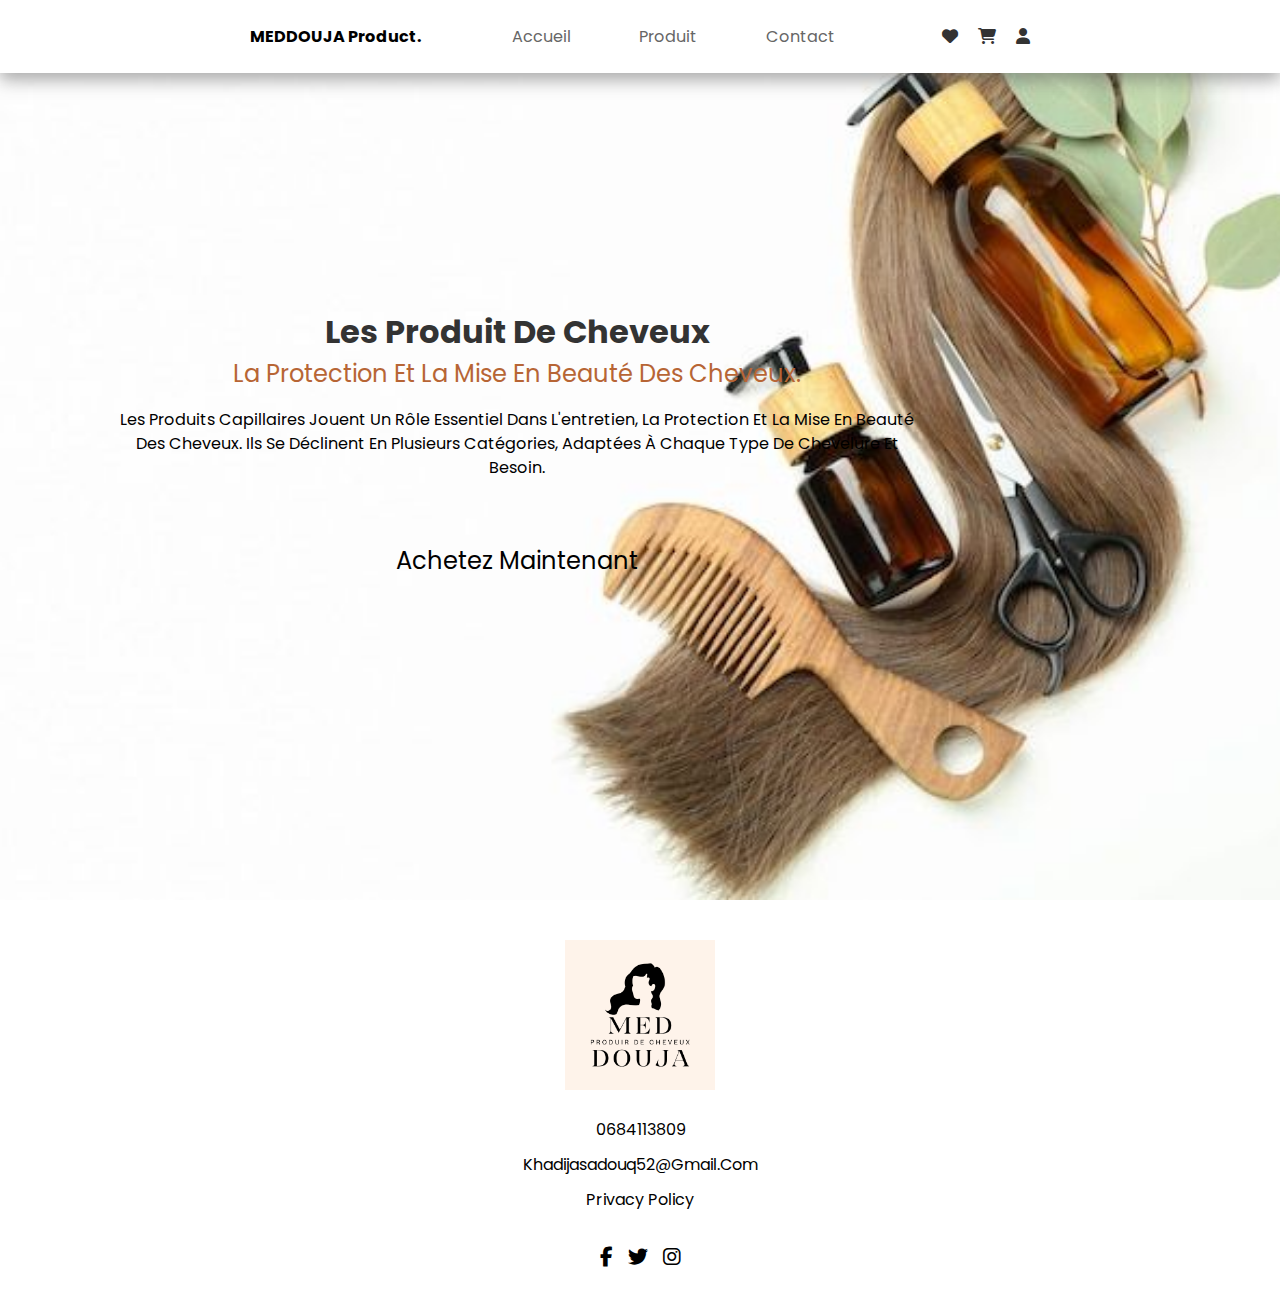
<file: index.html>
<!DOCTYPE html>
<html lang="en">

<head>
    <meta charset="UTF-8">
    <meta name="viewport" content="width=device-width, initial-scale=1.0">
    <title>Document</title>
    <link rel="stylesheet" href="P.css">
    <link rel="stylesheet" href="https://cdnjs.cloudflare.com/ajax/libs/font-awesome/6.6.0/css/all.min.css">
</head>

<body>
    <header>
        <a class="logo">MEDDOUJA Product<span>.</span></a>
        <nav class="navbar1">
            <a href="index.html">Accueil</a>
            <a href="produit.html">Produit</a>
            <a href="contact.html">Contact</a>
        </nav>
        <div class="icons">
            <a href="#" class="fas fa-heart"></a>
            <a href="#" class="fas fa-shopping-cart"></a>
            <a href="loginn.html" class="fas fa-user"></a>
        </div>
    </header>
    <section class="home" id="home ">
        <div class="content">
            <h3>les produit de cheveux </h3>
            <span>la protection et la mise en beauté des cheveux.</span>
            <p>Les produits capillaires jouent un rôle essentiel dans l'entretien, la protection et la mise en beauté
                des cheveux. Ils se déclinent en plusieurs catégories, adaptées à chaque type de chevelure et besoin.
            </p>
            <a href="produit.html" class="btn">Achetez maintenant</a>

        </div>
    </section>
    <footer class="footer">
        <div class="footer-container">
            <div class="footer-logo">
                <img src="Black And Cream Illustrative Hair Salon Logo.png" alt="Brand Logo">
            </div>
            <div class="footer-links">
                <ul>
                    <li><a href="#">0684113809</a></li>
                    <li><a href="#">khadijasadouq52@gmail.com</a></li>
                    <li><a href="#privacy-policy">Privacy Policy</a></li>
                </ul>
            </div>
            <div class="footer-social">
                <a href="https://facebook.com" target="_blank" class="social-icon"><i class="fab fa-facebook-f"></i></a>
                <a href="https://twitter.com" target="_blank" class="social-icon"><i class="fab fa-twitter"></i></a>
                <a href="https://instagram.com" target="_blank" class="social-icon"><i class="fab fa-instagram"></i></a>
            </div>
        </div> 
    </footer>

</body>

</html>
</file>
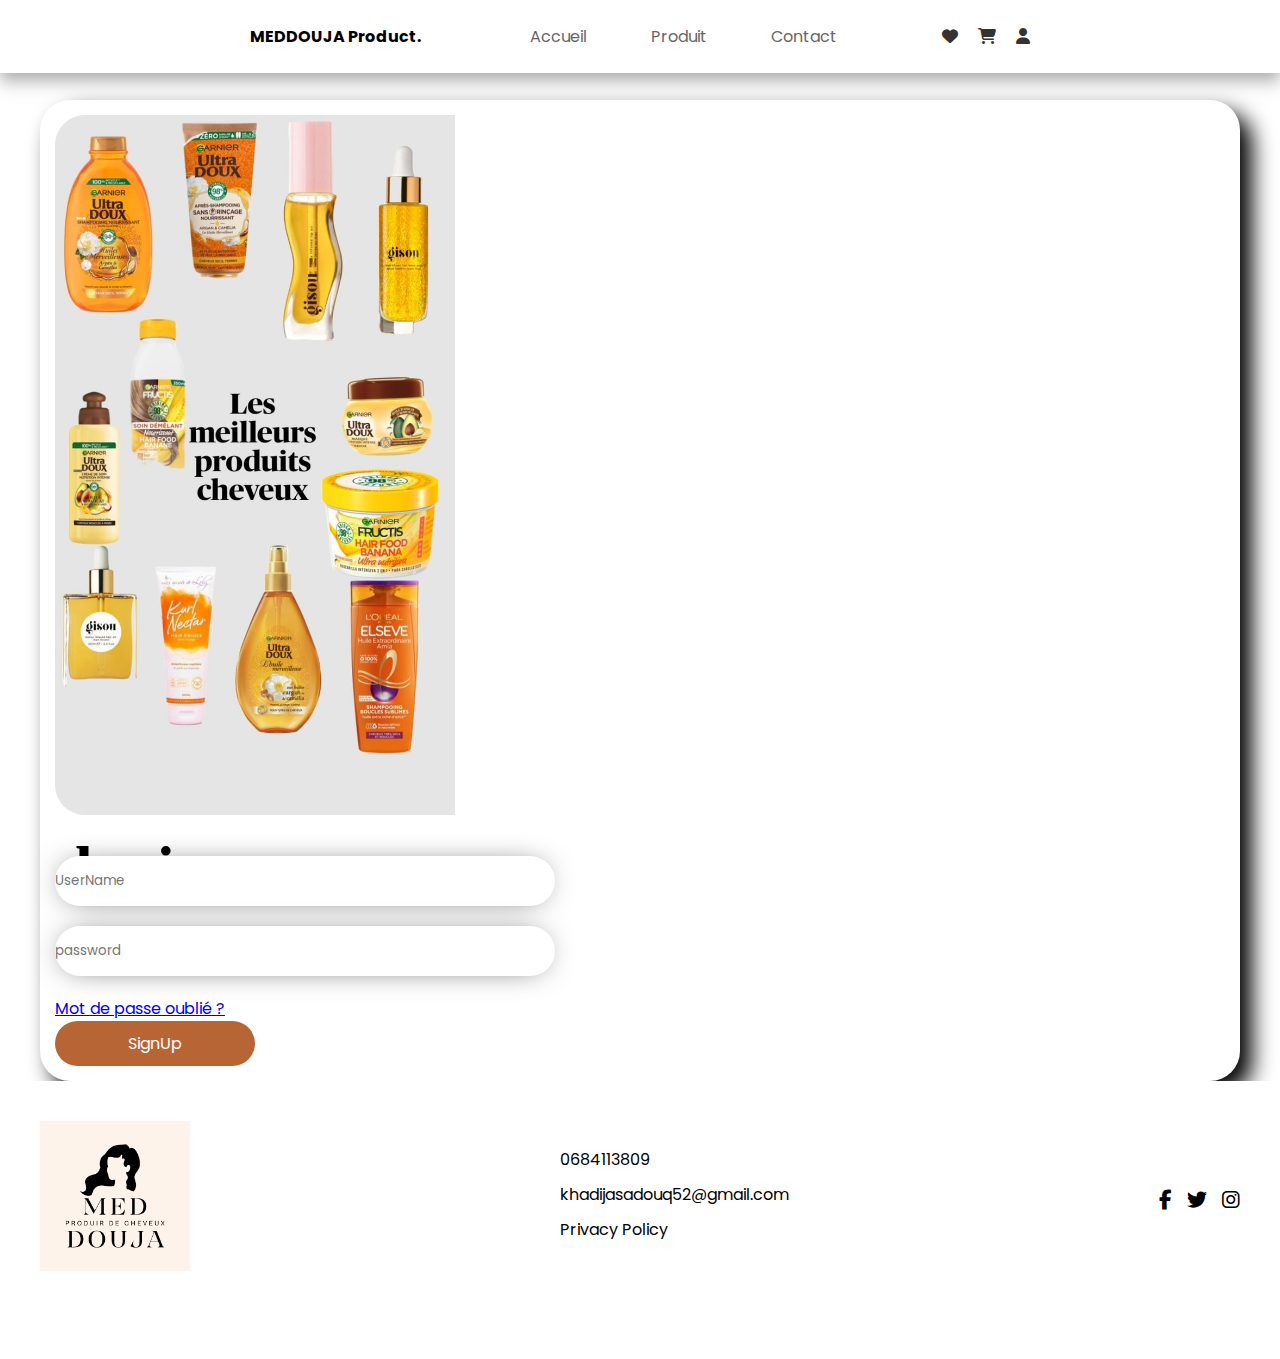
<file: connexionn.html>
<!doctype html>
<html lang="en">
  <head>
    <!-- Required meta tags -->
    <meta charset="utf-8">
    <meta name="viewport" content="width=device-width, initial-scale=1">
    <link href="https://cdn.jsdelivr.net/npm/bootstrap@5.0.2/dist/css/bootstrap.min.css" rel="stylesheet" integrity="sha384-EVSTQN3/azprG1Anm3QDgpJLIm9Nao0Yz1ztcQTwFspd3yD65VohhpuuCOmLASjC" crossorigin="anonymous">
    <link rel="stylesheet" href="https://cdnjs.cloudflare.com/ajax/libs/font-awesome/6.6.0/css/all.min.css">
    <link href="login.css" rel="stylesheet" >
    <link rel="preconnect" href="https://fonts.googleapis.com">
    <link rel="stylesheet" href="https://cdnjs.cloudflare.com/ajax/libs/animate.css/4.1.1/animate.min.css"/>
    <title>Login Form</title>
  </head>
  <body>
    <header>
        <a class="logo">MEDDOUJA Product<span>.</span></a>
        <nav class="navbar1">
            <a href="index.html">Accueil</a>
            <a href="produit.html">Produit</a>
            <a href="contact.html">Contact</a>
        </nav>
        <div class="icons">
            <a href="#" class="fas fa-heart"></a>
            <a href="#" class="fas fa-shopping-cart"></a>
            <a href="loginn.html" class="fas fa-user"></a>
        </div>
    </header>
       <section class="login py-5 bg-light">
        <div class="container">
            <div class="row g-0">
                <div class="col-lg-5">
                    <img src="meilleur produit cheveux (1).jpg" alt="" class="img-fluid">
                </div>
                <div class="col-lg-7 text-center by-5 login-center">
                    <h1 class="animate__animated animate__bounce">login</h1>

                    <form>
                        <div class="form.row py-3">
                            <div class="offset-1 col-lg-10">
                                <input type="text" class="inp px-3" placeholder="UserName">
                            </div>
                        </div>
                        <div class="form.row  py-3">
                            <div class="offset-1 col-lg-10">
                                <input type="password" class="inp px-3" placeholder="password">
                            </div>
                        </div>
                        <a href="loginn.html" class="forgot-password">Mot de passe oublié ?</a>
                        <div class="form.row  py-3">
                            <div class="offset-1 col-lg-10">
                                <a href="index.html" class="btn1">SignUp</a>

                            </div>
                        </div>
                    </form>
                </div>
            </div>
        </div>
    </section>
    <footer class="footer">
        <div class="footer-container">
            <div class="footer-logo">
                <img src="Black And Cream Illustrative Hair Salon Logo.png" alt="Brand Logo">
            </div>
            <div class="footer-links">
                <ul>
                    <li><a href="#">0684113809</a></li>
                    <li><a href="#">khadijasadouq52@gmail.com</a></li>
                    <li><a href="#privacy-policy">Privacy Policy</a></li>
                </ul>
            </div>
            <div class="footer-social">
                <a href="https://facebook.com" target="_blank" class="social-icon"><i class="fab fa-facebook-f"></i></a>
                <a href="https://twitter.com" target="_blank" class="social-icon"><i class="fab fa-twitter"></i></a>
                <a href="https://instagram.com" target="_blank" class="social-icon"><i class="fab fa-instagram"></i></a>
            </div>
        </div>
        <div class="footer-bottom">
            <p>&copy; 2024 Brand Name. All rights reserved.</p>
        </div>
    </footer>
  </body>
</html>
</file>
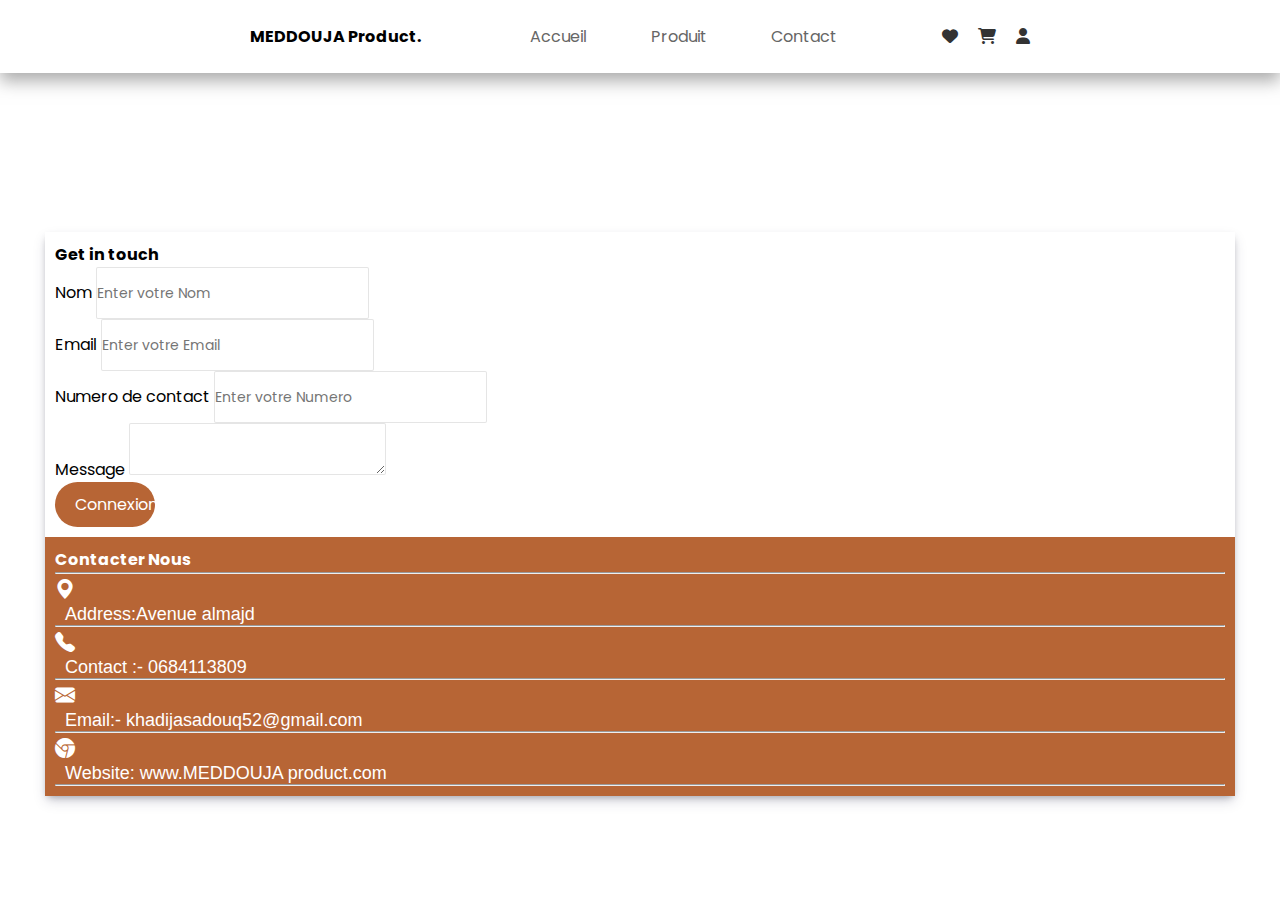
<file: contact copy 2.html>
<!doctype html>
<html lang="en">
  <head>
    <!-- Required meta tags -->
    <meta charset="utf-8">
    <meta name="viewport" content="width=device-width, initial-scale=1">

    <!-- Bootstrap CSS -->
    <link href="https://cdn.jsdelivr.net/npm/bootstrap@5.0.2/dist/css/bootstrap.min.css" rel="stylesheet" integrity="sha384-EVSTQN3/azprG1Anm3QDgpJLIm9Nao0Yz1ztcQTwFspd3yD65VohhpuuCOmLASjC" crossorigin="anonymous">
    <link href="contact.css" rel="stylesheet">
    <link rel="stylesheet" href="https://cdnjs.cloudflare.com/ajax/libs/font-awesome/6.6.0/css/all.min.css">
    <link rel="stylesheet" href="https://cdn.jsdelivr.net/npm/bootstrap-icons@1.9.1/font/bootstrap-icons.css">
    <title>Contact Form</title>
  </head>
  <body>
    <header>
        <a class="logo">MEDDOUJA Product<span>.</span></a>
        <nav class="navbar1">
            <a href="index.html">Accueil</a>
            <a href="produit.html">Produit</a>
            <a href="contact.html">Contact</a>
        </nav>
        <div class="icons">
            <a href="#" class="fas fa-heart"></a>
            <a href="#" class="fas fa-shopping-cart"></a>
            <a href="loginn.html" class="fas fa-user"></a>
        </div>
    </header>
    <div class="container">
        <div class="row">
            <div class="col-md-7">
              <h4>Get in touch</h4>
                <div class="mb-3">
                    <label for="formGroupExampleInput" class="form-label">Nom</label>
                    <input type="text" class="form-control" id="formGroupExampleInput" placeholder="Enter votre Nom">
                  </div>
                  <div class="mb-3">
                    <label for="formGroupExampleInput2" class="form-label">Email</label>
                    <input type="text" class="form-control" id="formGroupExampleInput2" placeholder="Enter votre Email">
                  </div>
                  <div class="mb-3">
                    <label for="formGroupExampleInput2" class="form-label">Numero de contact</label>
                    <input type="text" class="form-control" id="formGroupExampleInput2" placeholder="Enter votre Numero">
                  </div>
                  <div class="mb-3">
                    <label for="exampleFormControlTextarea1" class="form-label">Message</label>
                    <textarea class="form-control" id="exampleFormControlTextarea1" rows="3"></textarea>
                  </div>
                  <a href="index.html" class="btn1">Connexion</a>
            </div>
            <div class="col-md-5 ">
              <h4>Contacter Nous</h4><hr>
              <div class="mt-4">
                  <div class="d-flex">
                    <i class="bi bi-geo-alt-fill"></i>
                    <p >Address:Avenue almajd</p>
                  </div><hr>
                  <div class="d-flex">
                    <i class="bi bi-telephone-fill"></i>
                    <p>Contact :- 0684113809</p>
                  </div><hr>
                  <div class="d-flex">
                    <i class="bi bi-envelope-fill"></i>
                    <p>Email:- khadijasadouq52@gmail.com</p>
                  </div><hr>
                  <div class="d-flex">
                    <i class="bi bi-browser-chrome"></i>
                    <p>Website: www.MEDDOUJA product.com</p>
                  </div><hr>
              </div>
            </div>
        </div>
    </div>
  </body>
</html>
</file>
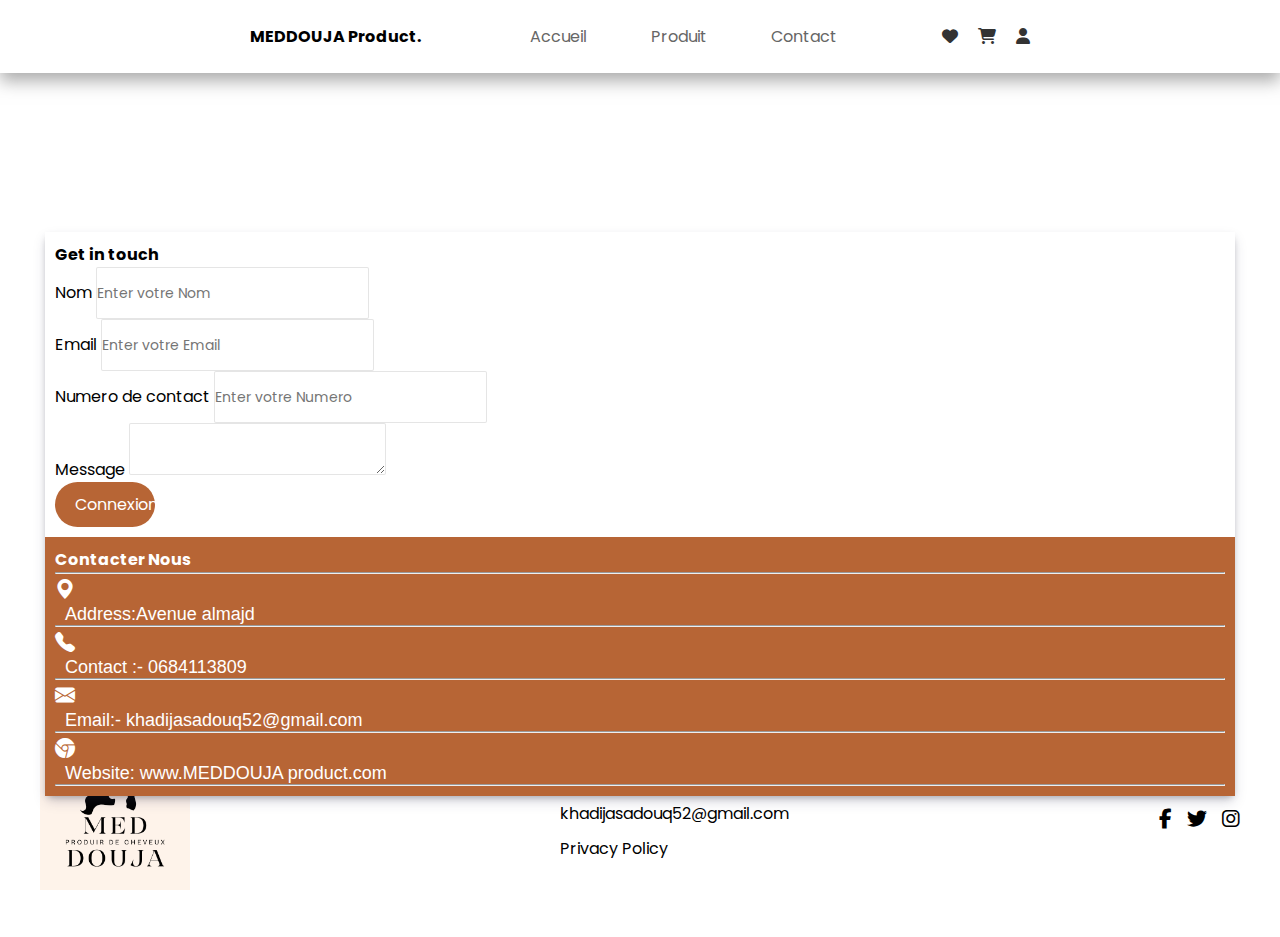
<file: contact.html>
<!doctype html>
<html lang="en">
  <head>
    <!-- Required meta tags -->
    <meta charset="utf-8">
    <meta name="viewport" content="width=device-width, initial-scale=1">

    <!-- Bootstrap CSS -->
    <link href="https://cdn.jsdelivr.net/npm/bootstrap@5.0.2/dist/css/bootstrap.min.css" rel="stylesheet" integrity="sha384-EVSTQN3/azprG1Anm3QDgpJLIm9Nao0Yz1ztcQTwFspd3yD65VohhpuuCOmLASjC" crossorigin="anonymous">
    <link href="contact.css" rel="stylesheet">
    <link rel="stylesheet" href="https://cdnjs.cloudflare.com/ajax/libs/font-awesome/6.6.0/css/all.min.css">
    <link rel="stylesheet" href="https://cdn.jsdelivr.net/npm/bootstrap-icons@1.9.1/font/bootstrap-icons.css">
    <title>Contact Form</title>
  </head>
  <body>
    <header>
        <a class="logo">MEDDOUJA Product<span>.</span></a>
        <nav class="navbar1">
            <a href="index.html">Accueil</a>
            <a href="produit.html">Produit</a>
            <a href="contact.html">Contact</a>
        </nav>
        <div class="icons">
            <a href="#" class="fas fa-heart"></a>
            <a href="#" class="fas fa-shopping-cart"></a>
            <a href="loginn.html" class="fas fa-user"></a>
        </div>
    </header>
    <div class="container">
        <div class="row">
            <div class="col-md-7">
              <h4>Get in touch</h4>
                <div class="mb-3">
                    <label for="formGroupExampleInput" class="form-label">Nom</label>
                    <input type="text" class="form-control" id="formGroupExampleInput" placeholder="Enter votre Nom">
                  </div>
                  <div class="mb-3">
                    <label for="formGroupExampleInput2" class="form-label">Email</label>
                    <input type="text" class="form-control" id="formGroupExampleInput2" placeholder="Enter votre Email">
                  </div>
                  <div class="mb-3">
                    <label for="formGroupExampleInput2" class="form-label">Numero de contact</label>
                    <input type="text" class="form-control" id="formGroupExampleInput2" placeholder="Enter votre Numero">
                  </div>
                  <div class="mb-3">
                    <label for="exampleFormControlTextarea1" class="form-label">Message</label>
                    <textarea class="form-control" id="exampleFormControlTextarea1" rows="3"></textarea>
                  </div>
                  <a href="index.html" class="btn1">Connexion</a>
            </div>
            <div class="col-md-5 ">
              <h4>Contacter Nous</h4><hr>
              <div class="mt-4">
                  <div class="d-flex">
                    <i class="bi bi-geo-alt-fill"></i>
                    <p >Address:Avenue almajd</p>
                  </div><hr>
                  <div class="d-flex">
                    <i class="bi bi-telephone-fill"></i>
                    <p>Contact :- 0684113809</p>
                  </div><hr>
                  <div class="d-flex">
                    <i class="bi bi-envelope-fill"></i>
                    <p>Email:- khadijasadouq52@gmail.com</p>
                  </div><hr>
                  <div class="d-flex">
                    <i class="bi bi-browser-chrome"></i>
                    <p>Website: www.MEDDOUJA product.com</p>
                  </div><hr>
              </div>
            </div>
        </div>
    </div>
    <footer class="footer">
      <div class="footer-container">
          <div class="footer-logo">
              <img src="Black And Cream Illustrative Hair Salon Logo.png" alt="Brand Logo">
          </div>
          <div class="footer-links">
              <ul>
                  <li><a href="#">0684113809</a></li>
                  <li><a href="#">khadijasadouq52@gmail.com</a></li>
                  <li><a href="#privacy-policy">Privacy Policy</a></li>
              </ul>
          </div>
          <div class="footer-social">
              <a href="https://facebook.com" target="_blank" class="social-icon"><i class="fab fa-facebook-f"></i></a>
              <a href="https://twitter.com" target="_blank" class="social-icon"><i class="fab fa-twitter"></i></a>
              <a href="https://instagram.com" target="_blank" class="social-icon"><i class="fab fa-instagram"></i></a>
          </div>
      </div> 
  </footer>

  </body>
</html>
</file>
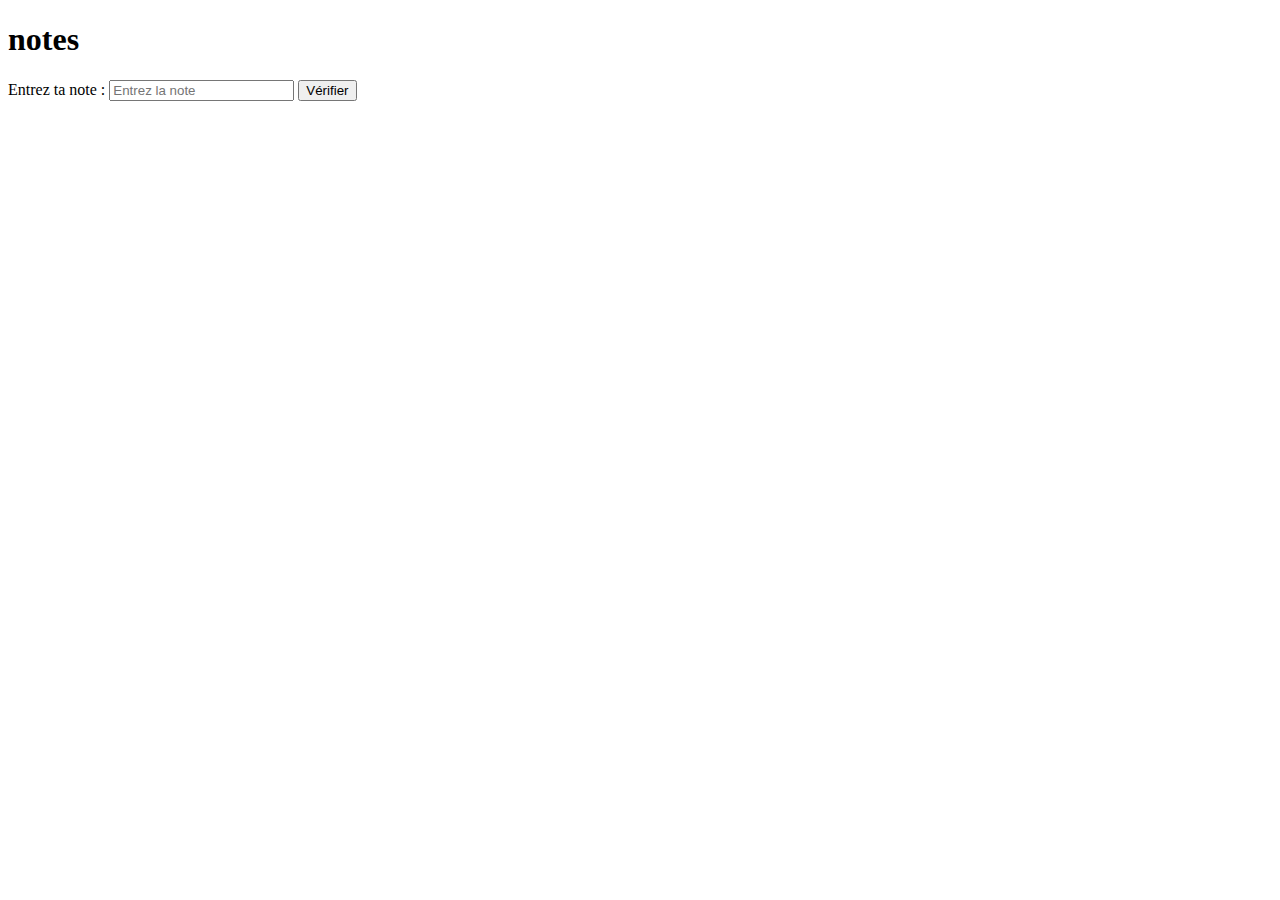
<file: exemple.html>
<!DOCTYPE html>
<html lang="en">
<head>
    <meta charset="UTF-8">
    <meta name="viewport" content="width=device-width, initial-scale=1.0">
    <title>Document</title>
</head>
<body>
    <h1>notes</h1>
    <label for="inputValue">Entrez ta note :</label>
  <input type="number" id="inputValue" placeholder="Entrez la note">
  <button onclick="checkValue()">Vérifier</button>

  <p id="result"></p>
<script> 
    
        function checkValue() {
          const input = document.getElementById("inputValue").value;
          const result = document.getElementById("result");
    
    
         const note = parseFloat(input);
    
          if ( 16<= note && note<=20) {
            result.textContent = " tres bien.";
          } else if( 14<= note && note<=16) {
            result.textContent = "bien.";
          } else if ( 12<= note && note<=14){
          result.textContent = "assez bien.";
          } else if ( 10<= note && note<=12){
         result.textContent = "passable.";
          }
        }
</script>
</body>
</html>
</file>
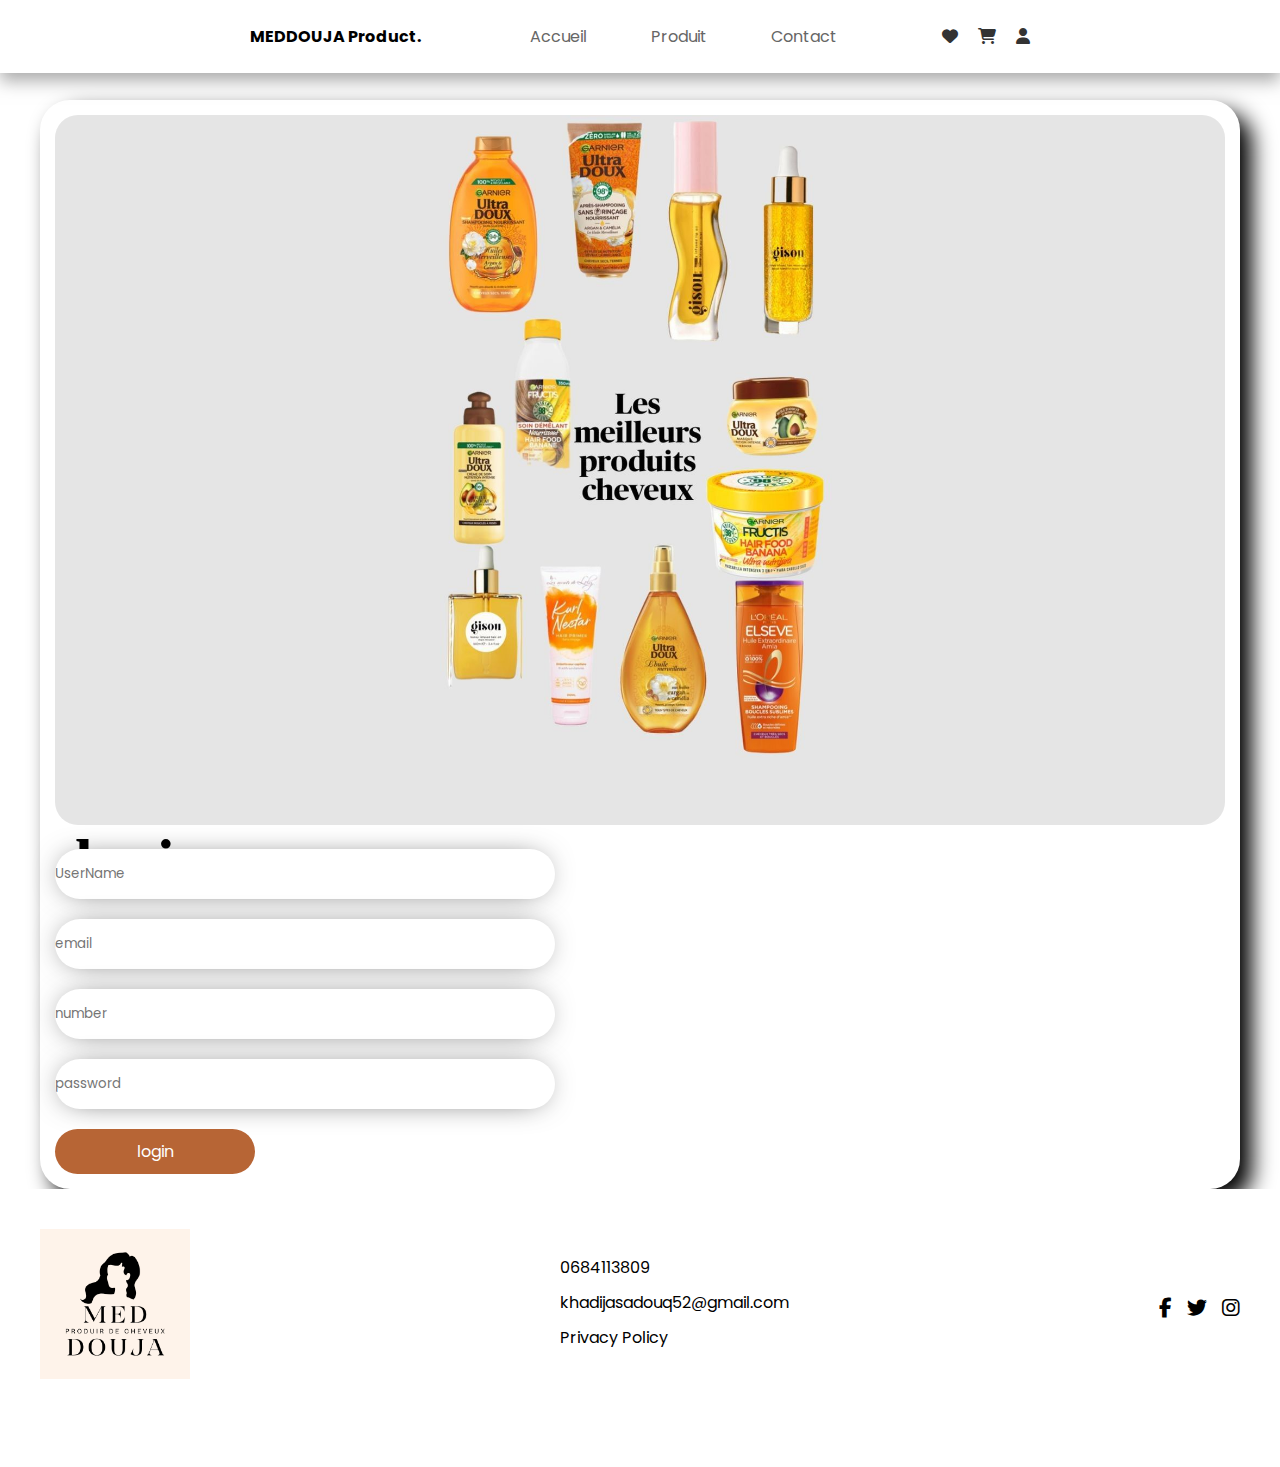
<file: loginn.html>
<!doctype html>
<html lang="en">
  <head>
    <!-- Required meta tags -->
    <meta charset="utf-8">
    <meta name="viewport" content="width=device-width, initial-scale=1">
    <link href="https://cdn.jsdelivr.net/npm/bootstrap@5.0.2/dist/css/bootstrap.min.css" rel="stylesheet" integrity="sha384-EVSTQN3/azprG1Anm3QDgpJLIm9Nao0Yz1ztcQTwFspd3yD65VohhpuuCOmLASjC" crossorigin="anonymous">
    <link rel="stylesheet" href="https://cdnjs.cloudflare.com/ajax/libs/font-awesome/6.6.0/css/all.min.css">
    <link href="login.css" rel="stylesheet" >
    <link rel="preconnect" href="https://fonts.googleapis.com">
    <link rel="stylesheet" href="https://cdnjs.cloudflare.com/ajax/libs/animate.css/4.1.1/animate.min.css"/>
    <title>Login Form</title>
  </head>
  <body>
    <header>
        <a class="logo">MEDDOUJA Product<span>.</span></a>
        <nav class="navbar1">
            <a href="index.html">Accueil</a>
            <a href="produit.html">Produit</a>
            <a href="contact.html">Contact</a>
        </nav>
        <div class="icons">
            <a href="#" class="fas fa-heart"></a>
            <a href="#" class="fas fa-shopping-cart"></a>
            <a href="loginn.html" class="fas fa-user"></a>
        </div>
    </header>
       <section class="login py-5 bg-light">
        <div class="container">
            <div class="row g-0">
                <div class="col-lg-5 picture">
                    <img src="meilleur produit cheveux (1).jpg" alt="" class="img-fluid">
                </div>
                <div class="col-lg-7 text-center by-5 login-center">
                    <h1 class="animate__animated animate__bounce">login</h1>

                    <form>
                        <div class="form.row py-3 pt-5">
                            <div class="offset-1 col-lg-10">
                                <input type="text" class="inp px-3" placeholder="UserName">
                            </div>
                        </div>
                        <div class="form.row  py-1">
                            <div class="offset-1 col-lg-10">
                                <input type="email" class="inp px-3" placeholder="email">
                            </div>
                        </div>
                        
                        <div class="form.row py-3 pt-2">
                            <div class="offset-1 col-lg-10">
                                <input type="number" class="inp px-3" placeholder="number">
                            </div>
                        </div>
                        <div class="form.row  py-2">
                            <div class="offset-1 col-lg-10">
                                <input type="password" class="inp px-3" placeholder="password">
                            </div>
                        </div>
                        <div class="form.row  py-2">
                            <div class="offset-1 col-lg-10">
                                <a href="connexionn.html" class="btn1">login</a>

                            </div>
                        </div>
                    </form> 
                   
                </div>
            </div>
        </div>
       </section>
       <footer class="footer">
        <div class="footer-container">
            <div class="footer-logo">
                <img src="Black And Cream Illustrative Hair Salon Logo.png" alt="Brand Logo">
            </div>
            <div class="footer-links">
                <ul>
                    <li><a href="#">0684113809</a></li>
                    <li><a href="#">khadijasadouq52@gmail.com</a></li>
                    <li><a href="#privacy-policy">Privacy Policy</a></li>
                </ul>
            </div>
            <div class="footer-social">
                <a href="https://facebook.com" target="_blank" class="social-icon"><i class="fab fa-facebook-f"></i></a>
                <a href="https://twitter.com" target="_blank" class="social-icon"><i class="fab fa-twitter"></i></a>
                <a href="https://instagram.com" target="_blank" class="social-icon"><i class="fab fa-instagram"></i></a>
            </div>
        </div>
        <div class="footer-bottom">
            <p>&copy; 2024 Brand Name. All rights reserved.</p>
        </div>
    </footer>
  </body>
</html>
</file>
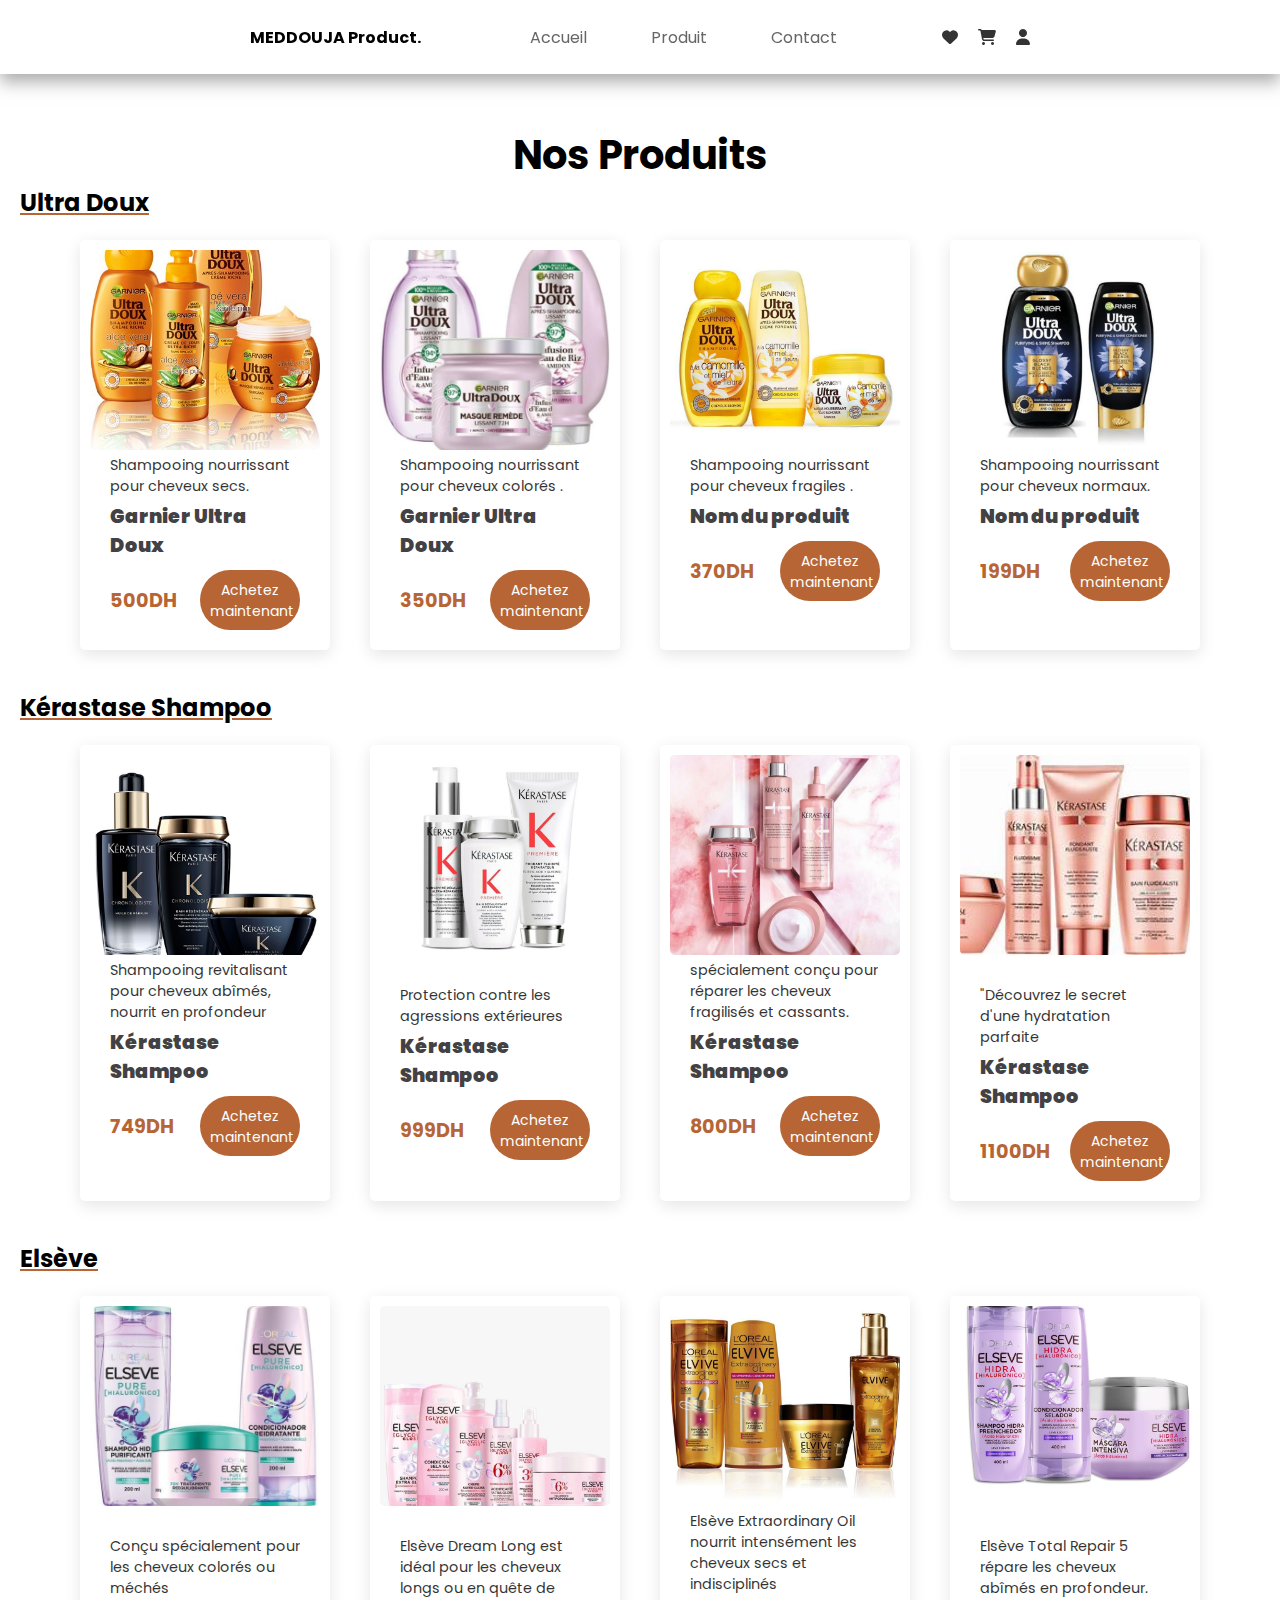
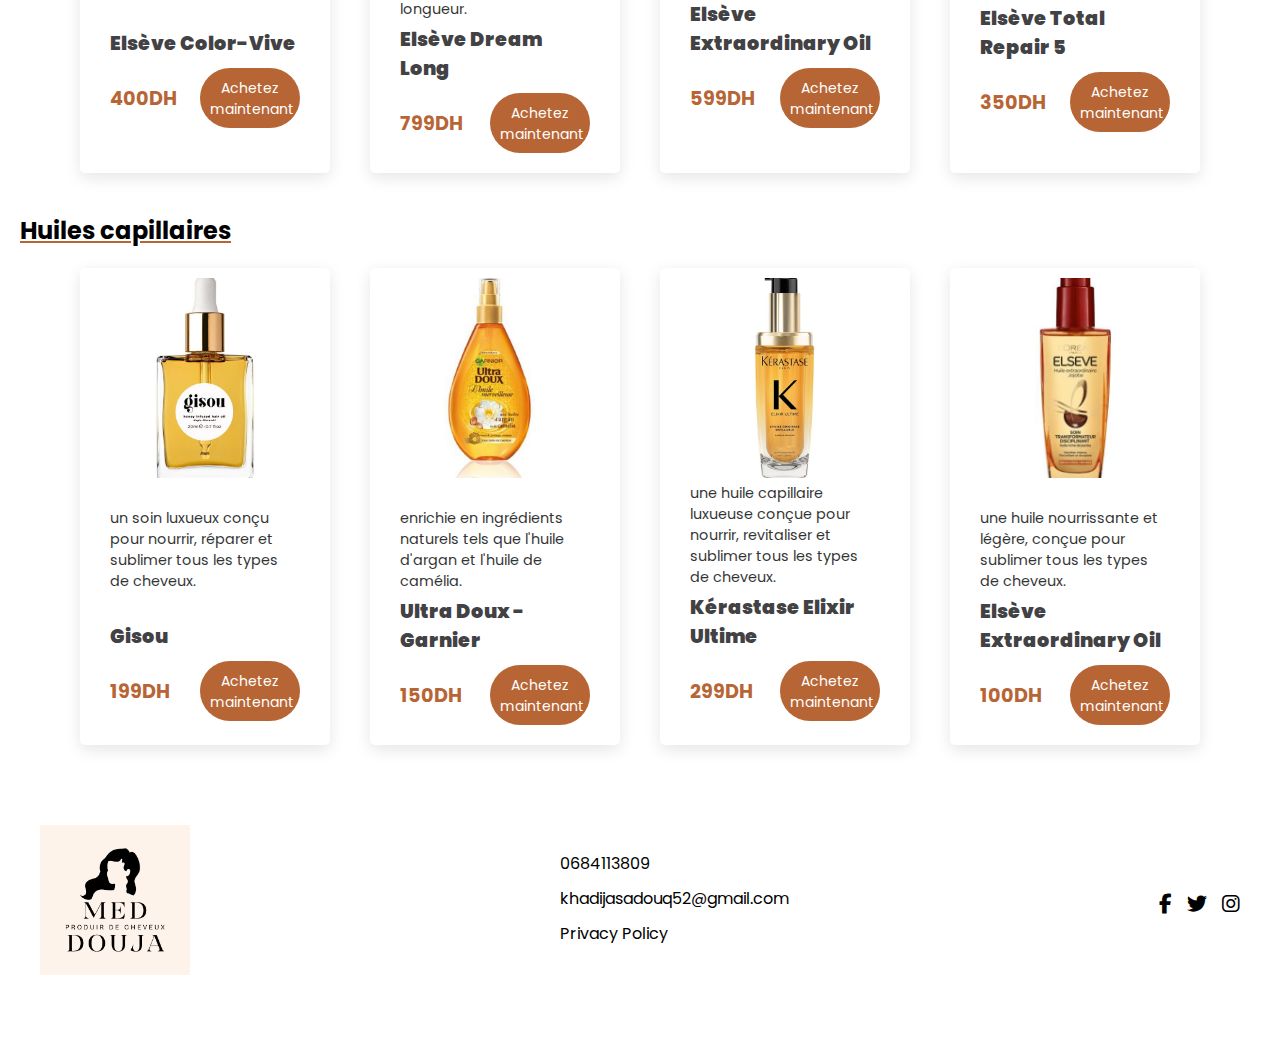
<file: produit.html>
<!DOCTYPE html>
<html lang="en">

<head>
    <meta charset="UTF-8">
    <meta name="viewport" content="width=device-width, initial-scale=1.0">
    <link rel="stylesheet" href="produit.css">
    <link rel="stylesheet" href="https://cdnjs.cloudflare.com/ajax/libs/font-awesome/6.6.0/css/all.min.css">
    <title>Document</title>
</head>

<body>
    <header>
        <a class="logo">MEDDOUJA Product<span>.</span></a>
        <nav class="navbar1">
            <a href="index.html">Accueil</a>
            <a href="produit.html">Produit</a>
            <a href="contact.html">Contact</a>
        </nav>
        <div class="icons">
            <a href="#" class="fas fa-heart"></a>
            <a href="#" class="fas fa-shopping-cart"></a>
            <a href="loginn.html" class="fas fa-user"></a>
        </div>
    </header>
    <br>
    <h1 class="pheading">Nos Produits</h1>
    <h2 class="soulignement">Ultra Doux</h2>

    <section class="products">
        <!-- 1er produit -->
        <div class="card">
            <div class="img"><img src="Echantillons gratuit de Garnier Ultra Doux.jfif" alt=""></div>
            <div class="desc">Shampooing nourrissant pour cheveux secs.</div>
            <div class="title">Garnier Ultra Doux</div>
            <div class="box">
                <div class="prix">500DH</div>
                <a href="contact.html" class="btn1">Achetez maintenant</a>

            </div>
        </div>

        <!-- 2ème produit -->
        <div class="card">
            <div class="img"><img
                    src="Garnier Ultra Doux - Coffret Routine Lissante Douceur & Brillance - À l’Infusion d’Eau de Riz - Pour les Cheveux Rebelles et Indisciplinés - Shampooing, Après-Shampooing & Masque (3).jfif"
                    alt=""></div>
            <div class="desc">Shampooing nourrissant pour cheveux colorés .</div>
            <div class="title">Garnier Ultra Doux</div>
            <div class="box">
                <div class="prix">350DH</div>
                <a href="contact.html" class="btn1">Achetez maintenant</a>
            </div>
        </div>

        <!-- 3ème produit -->
        <div class="card">
            <div class="img"><img src="Entretenir-ses-cheveux-blonds-_-quel-soin-choisir-_.jfif" alt=""></div>
            <div class="desc">Shampooing nourrissant pour cheveux fragiles .</div>
            <div class="title">Nom du produit</div>
            <div class="box">
                <div class="prix">370DH</div>
                <a href="contact.html" class="btn1">Achetez maintenant</a>
            </div>
        </div>
        <!-- 4ème produit -->
        <div class="card">
            <div class="img"><img src="Shampoings Tunisie _ Achat _ Vente Shampoings à prix pas cher _ Jumia TN.jfif"
                    alt=""></div>
            <div class="desc">Shampooing nourrissant pour cheveux normaux.</div>
            <div class="title">Nom du produit</div>
            <div class="box">
                <div class="prix">199DH</div>
                <a href="contact.html" class="btn1">Achetez maintenant</a>
            </div>
        </div>
    </section>

    <!-- ligne 2 -->
    <h2 class="soulignement">Kérastase Shampoo</h2>
    <section class="products">
        <!-- 5ème produit -->
        <div class="card">
            <div class="img"><img src="Kit Kérastase Chronologiste 3 Passos (3 Produtos).jfif" alt=""></div>
            <div class="desc">Shampooing revitalisant pour cheveux abîmés, nourrit en profondeur</div>
            <div class="title">Kérastase Shampoo</div>
            <div class="box">
                <div class="prix">749DH</div>
                <a href="contact.html" class="btn1">Achetez maintenant</a>
            </div>
        </div>

        <!-- 6ème produit -->
        <div class="card">
            <div class="img"><img src="Kérastase Première Fine to Medium Repairing Hair Care Set.jfif" alt=""></div><br>
            <div class="desc">Protection contre les agressions extérieures</div>
            <div class="title">Kérastase Shampoo</div>
            <div class="box">
                <div class="prix">999DH</div>
                <a href="contact.html" class="btn1">Achetez maintenant</a>
            </div>
        </div>

        <!-- 7ème produit -->
        <div class="card">
            <div class="img"><img src="29495668-af6a-4949-a369-25093a06a358.jfif" alt=""></div>
            <div class="desc">spécialement conçu pour réparer les cheveux fragilisés et cassants. </div>
            <div class="title">Kérastase Shampoo</div>
            <div class="box">
                <div class="prix">800DH</div>
                <a href="contact.html" class="btn1">Achetez maintenant</a>
            </div>
        </div>
        <!-- 8ème produit -->
        <div class="card">
            <div class="img"><img src="kerastasee.jfif" alt=""></div><br>
            <div class="desc">"Découvrez le secret d'une hydratation parfaite </div>
            <div class="title">Kérastase Shampoo</div>
            <div class="box">
                <div class="prix">1100DH</div>
                <a href="contact.html" class="btn1">Achetez maintenant</a>
            </div>
        </div>
    </section>

    </section>
    <!-- ligne 3 -->
    <h2 class="soulignement">Elsève </h2>

    <section class="products">
        <!-- 9ème produit -->
        <div class="card">
            <div class="img"><img src="Kit Elseve Loreal Purificante Hialurônico Shampoo.jfif" alt=""></div><br>
            <div class="desc">Conçu spécialement pour les cheveux colorés ou méchés</div><br>
            <div class="title"> Elsève Color-Vive</div>
            <div class="box">
                <div class="prix">400DH</div>
                <a href="contact.html" class="btn1">Achetez maintenant</a>
            </div>
        </div>

        <!-- 10ème produit -->
        <div class="card">
            <div class="img"><img src="Elseve L’Oréal Paris Glycolic Gloss por R$19,99….jfif" alt=""></div><br>
            <div class="desc">Elsève Dream Long est idéal pour les cheveux longs ou en quête de longueur.</div>
            <div class="title">Elsève Dream Long</div>
            <div class="box">
                <div class="prix">799DH</div>
                <a href="contact.html" class="btn1">Achetez maintenant</a>
            </div>
        </div>

        <!--11 ème produit -->
        <div class="card">
            <div class="img"><img src="83d9eb05-9c9b-4911-9592-69beb97df0b8.jfif" alt=""></div>
            <div class="desc">Elsève Extraordinary Oil nourrit intensément les cheveux secs et indisciplinés</div>
            <div class="title">Elsève Extraordinary Oil</div>
            <div class="box">
                <div class="prix">599DH</div>
                <a href="contact.html" class="btn1">Achetez maintenant</a>
            </div>
        </div>
        <!-- 12ème produit -->
        <div class="card">
            <div class="img"><img
                    src="L'Oréal Paris Elseve Hidra Hialurônico Kit - Shampoo 400ml + Condicionador 400ml + Creme de Tratamento 300G.jfif"
                    alt=""></div><br>
            <div class="desc"> Elsève Total Repair 5 répare les cheveux abîmés en profondeur.</div>
            <div class="title">Elsève Total Repair 5</div>
            <div class="box">
                <div class="prix">350DH</div>
                <a href="contact.html" class="btn1">Achetez maintenant</a>
            </div>
        </div>
    </section>
    <!-- ligne 4 -->

    <h2 class="soulignement">Huiles capillaires</h2>

    <section class="products">
        <!-- 13ème produit -->
        <div class="card">
            <div class="img"><img
                    src="GISOU _ Honey Infused Hair Oil - Huile capillaire Hydratation et Brillance (1).jfif" alt="">
            </div><br>
            <div class="desc">un soin luxueux conçu pour nourrir, réparer et sublimer tous les types de cheveux.</div>
            <br>
            <div class="title">Gisou</div>
            <div class="box">
                <div class="prix">199DH</div>
                <a href="contact.html" class="btn1">Achetez maintenant</a>
            </div>
        </div>

        <!-- 14ème produit -->
        <div class="card">
            <div class="img"><img src="Les meilleures huiles pour nourrir nos cheveux - Elle.jfif" alt=""></div><br>
            <div class="desc"> enrichie en ingrédients naturels tels que l'huile d'argan et l'huile de camélia.</div>
            <div class="title">Ultra Doux - Garnier</div>
            <div class="box">
                <div class="prix">150DH</div>
                <a href="contact.html" class="btn1">Achetez maintenant</a>
            </div>
        </div>

        <!--15 ème produit -->
        <div class="card">
            <div class="img"><img
                    src="KÉRASTASE Elixir Ultime - L'Huile Originale Rechargeable - Huile Capillaire Nourrissante Multi-Usage - Soin Thermo-Protecteur Sans Rinçage - Huiles de Camélia et Argan, Tous Types de Cheveux.jfif"
                    alt=""></div>
            <div class="desc">une huile capillaire luxueuse conçue pour nourrir, revitaliser et sublimer tous les types
                de cheveux.</div>
            <div class="title">Kérastase Elixir Ultime </div>
            <div class="box">
                <div class="prix">299DH</div>
                <a href="contact.html" class="btn1">Achetez maintenant</a>
            </div>
        </div>
        <!-- 16ème produit -->
        <div class="card">
            <div class="img"><img
                    src="L'Oréal Paris - Routine Capillaire pour Cheveux Secs - Cheveux Nourris - Huiles Rares de Marula & Camélia - 3 Produits - Shampooing, Démêlant, Huile - Elseve Huile Extraordinaire.jfif"
                    alt=""></div><br>
            <div class="desc">une huile nourrissante et légère, conçue pour sublimer tous les types de cheveux.</div>
            <div class="title">Elsève Extraordinary Oil</div>
            <div class="box">
                <div class="prix">100DH</div>
                <a href="contact.html" class="btn1">Achetez maintenant</a>
            </div>
        </div>
    </section>
    <footer class="footer">
        <div class="footer-container">
            <div class="footer-logo">
                <img src="Black And Cream Illustrative Hair Salon Logo.png" alt="Brand Logo">
            </div>
            <div class="footer-links">
                <ul>
                    <li><a href="#">0684113809</a></li>
                    <li><a href="#">khadijasadouq52@gmail.com</a></li>
                    <li><a href="#privacy-policy">Privacy Policy</a></li>
                </ul>
            </div>
            <div class="footer-social">
                <a href="https://facebook.com" target="_blank" class="social-icon"><i class="fab fa-facebook-f"></i></a>
                <a href="https://twitter.com" target="_blank" class="social-icon"><i class="fab fa-twitter"></i></a>
                <a href="https://instagram.com" target="_blank" class="social-icon"><i class="fab fa-instagram"></i></a>
            </div>
        </div>
        <div class="footer-bottom">
            <p>&copy; 2024 Brand Name. All rights reserved.</p>
        </div>
    </footer>
</body>

</html>
</file>
<file: P.css>
@import url('https://fonts.googleapis.com/css2?family=Poppins:wght@400;500;600;700&display=swap');
:root {
  --pink:#b76535;
}
* {
  text-decoration: none;
  margin: 0;
  padding: 0;
  box-sizing: border-box;
  font-family: Poppins, Geneva, Tahoma, sans-serif;
  outline: none;
  border: none;
  text-transform: capitalize;
  transition: 0.2s linear;
}
html {
  font-size: 100.5%;
  scroll-behavior: smooth;
  scroll-padding-top: 6rem;
  overflow-x: hidden;
}
header .navbar1 a:hover {
  color: #b76535;
}
header .navbar1 a {
  font-size: 1rem;
  padding: 0 2rem;
  color: #666;
  text-decoration: none;
}
header {
  position: absolute;
  top: 0;
  left: 0;
  right: 0;
  background: white;
  padding: 24px 250px;
  display: flex;
  align-items: center;
  justify-content: space-between;
  z-index: 1000;
  box-shadow: 0 0.5rem 1rem rgba(88, 88, 88, 0.5);
}                     
header .logo{
  font-size: 1rem;
  color: #000000;
  font-weight: bolder;
}
header .logo span:hover{
  color:var(--pink);
}
header .navbar a{
  font-size: 1rem;
  padding: 0 2rem;
  color: #666;

}
header .navbar a:hover{
  color:var(--pink);
}
header .icons a{
  font-size: 1rem;
  color: #333;
  margin-left: 1rem;
  padding-right:0 1rem;
  justify-content: flex-end; 
}
header .icons a:hover{
  color: var(--pink);
}


header .fa-bars{
  font-size: 3rem;
  color: #333;
  border-radius: .5rem;
  padding: .5rem 1.5rem;
  cursor: pointer;
  border: 1rem solid rgba(0, 0, 0, .3);
  display: none;

}
.home {
  display: flex;
  align-items: center;    /* Centre les éléments verticalement */
  min-height: 100vh;      /* Définit une hauteur minimale à 100% de la hauteur de la fenêtre */
  background: url('red.jpg') no-repeat center center; /* Centrer et éviter les répétitions */
  background-size:cover /* Ajuste l'image pour couvrir toute la zone */;
}

.home .content{
  max-width: 50rem;
}
.home .content h3{
  font-size: 3rem;
  color: #333;
}
.home .content span{
  font-size: 2rem;
  color: var(--pink);
  padding: 1rem 0;
  line-height: 1.5;
}
.home .content p{
  font-size: 1rem;
  color:#000000;
  padding: 1rem 0;
  line-height: 1.5;
}

.icons.container{
  background: #eee;
  display: flex;
  flex-wrap: wrap;
  gap: 1.5rem;
  padding-top: 5rem;
  padding-bottom: 5rem;
}
.icons.container .icons{
  background: #fff;
  border:.1rem solid rgba(0,0,0c,.1);
  display:inline;
  align-items: center;
  flex: 1 1 25rem;
}

#icons1{
  height: 100px;
  width: 100px;
  margin-bottom: 10px;
 
}
.icons.container .icons h3{
  color: #333;
  padding-bottom: 5rem;
  font-size: 1.5rem;
  
  margin: 0;
}
.icons.container .icons span{
  font-size: 14px;
  color: #555;
  font-size: 1.3rem;
  margin: 0;

}
section{
  padding: 1rem 9%;
}
.heading{
  text-align: center;
  font-size: 4rem;
  color: #333;
  padding: 1rem;
  margin: 2rem 0;
  background: rgba(255, 51, 153,05);
}
.heading span{
color: var(--pink);}

.about .row .video-container{
  flex:1 1 30rem;
  position:  relative;
}
.about .row .video-container video{
  width: 40%;
  border: 1.5rem solid #fff;
  border-radius: .3rem;
  box-shadow: 0 .5rem 1rem rgba(23, 22, 22, 0.1);
  height: auto;
  object-fit: cover;
}
.about .row .video-container h4{
  position: absolute;
  top: 50px;
  transform: translateY(30%);
  font-size: 3rem ;
  background: white;
  width: 15%;
  padding: 1rem 2rem;
  text-align: center;
  mix-blend-mode: screen;
}
.about .row .content{
  flex: 1 1 40rem;
}
.about .row .content h3{
  font-size: 5rem;
  color: #333;
}
.about .row .content p{
  font-size: 1.5rem;
  color: #999;
  padding: 5rem 0;
  padding-top: 1rem;
  line-height: 1.5;
}

.btn{
  display:inline-block;
  margin-top: 2rem;
  border-radius: 5rem;
  border-radius: #333;
  color: #000000;
  padding: .9rem 3.5rem;
  cursor: pointer;
  font-size: 1.5rem;
}
.btn:hover{
  background: var(--pink);
}

/* Footer Styles */
.footer {
  background-color: #ffffff;
  color: white;
  padding: 40px 0;
  font-family: 'Arial', sans-serif;
}

.footer-container {
  display: flex;
  justify-content: space-between;
  align-items: center;
  max-width: 1200px;
  margin: 0 auto;
}

.footer-logo img {
  max-width: 150px;
}

.footer-links ul {
  list-style: none;
  padding: 0;
}

.footer-links ul li {
  margin-bottom: 10px;
}

.footer-links ul li a {
  color: rgb(0, 0, 0);
  text-decoration: none;
  font-size: 16px;
  transition: color 0.3s;
}

.footer-links ul li a:hover {
  color: #b76535;
}

.footer-social {
  display: flex;
  gap: 15px;
}

.social-icon {
  color: rgb(0, 0, 0);
  font-size: 20px;
  transition: color 0.3s;
}

.social-icon:hover {
  color: #b76535;
}

.footer-bottom {
  text-align: center;
  margin-top: 20px;
  font-size: 14px;
}


  .home {
    background-position: center;
    text-align: center;
  }

  .home .content h3 {
    font-size: 2rem;
  }

  .home .content span {
    font-size: 1.5rem;
  }

  .footer-container {
    display: flex; /* Ajouté pour garantir un comportement flexible */
    flex-direction: column;
    gap: 20px;
    text-align: center;
  }





  @media (max-width: 576px) {
    .home {
      margin-top: 110px;
  }

    header {
        display: flex;
        flex-direction: column; /* Empile les éléments verticalement */
        align-items: center; /* Centre horizontalement */
        padding: 20px;
        text-align: center;
    }
  
    header .logo {
        font-size: 15px; /* Taille du texte pour le logo */
        font-weight: bold;
        padding: 8px;
        text-align: center;
    }
  
    header .navbar1 {
        display: flex;
        flex-direction: column; /* Alignement vertical pour les liens */
        padding: 0px 32px;
        align-items: center; /* Centre les liens horizontalement */
        justify-content:space-between; /* Distribution uniforme des liens */


    }
  
    header .navbar1 a {
      font-size: 14px;
              color: #333;
        text-decoration: none;
    }
  
    header .navbar1 a:hover {
        color: #b76535; /* Couleur au survol */
    }
  
    header .icons {
        display: flex;
        gap: 15px; /* Espacement entre les icônes */
        justify-content: center; /* Centre les icônes */
        margin-top: 5px;
    }
  
    header .icons a {
        font-size: 1rem; /* Taille des icônes */
        color: #333;
        margin-left: 0;
    }
  
    header .icons a:hover {
        color: #b76535; /* Couleur au survol */
    }
  }
</file>
<file: login.css>
@import url('https://fonts.googleapis.com/css2?family=Poppins:wght@400;500;600;700&display=swap');

*{
    padding: 0;
    margin: 0;
    box-sizing: border-box;
    font-family: 'Poppins', sans-serif;
  
}
header {
    position: absolute;
    top: 0;
    left: 0;
    right: 0;
    background: white;
    padding: 24px 250px;
    display: flex;
    align-items: center;
    justify-content: space-between;
    z-index: 1000;
    box-shadow: 0 0.5rem 1rem rgba(88, 88, 88, 0.5);
}

header .logo {
    font-size: 1rem;
    color: #000;
    font-weight: bolder;
    padding-right: 20px;
    text-decoration: none;
}

header .logo span:hover {
    color: var(--pink);
}

header .navbar1 {
    display: flex;
}

header .navbar1 a {
    font-size: 1rem;
    padding: 0 2rem;
    color: #666;
    text-decoration: none;
}

header .navbar1 a:hover {
    color: var(--pink);
}

header .icons a {
    font-size: 1rem;
    color: #333;
    margin-left: 1rem;
    text-decoration: none;
}

header .icons a:hover {
    color: var(--pink);
}
.container {
    width: 100%;
    max-width: 1200px; /* ou toute autre largeur souhaitée */
    margin: auto;
    margin-top: 100px; 
}

.row{
    width: 100%; /* ou un pourcentage ou une taille fixe */
    max-width: 1200px;
    padding: 15px; /* Pour espacement interne */
    background: white;
    border-radius: 30px;
    box-shadow: 12px 12px 22px;
}
.login img {
    border-top-left-radius: 30px;
    border-bottom-left-radius: 30px;
    height: 700px;
    width: 400px;
    margin-bottom: 10px;
}
.picture {
  display: flex;
  justify-content: center;
  background: #E5E5E5;
  border-radius: 23px;
}
.login-center {
  display: flex;
  justify-content: space-evenly;
  flex-direction: column;
}
.login h1 {
    font-size: 4rem;
    font-weight: 700;
    margin-left: 20px; /* Ajuste l'espace entre l'image et le titre */
    font-family: "Pacifico", cursive;
    margin-bottom: -50px;
      
}
.inp{
        height: 50px;
        width: 500px;
        border: none;
        outline: none;
        border-radius: 60px;
        box-shadow: -1px 1px 30px -11px rgba(0, 0, 0, 0.75);
        -webkit-box-shadow: -1px 1px 30px -11px rgba(0, 0, 0, 0.75);
        -moz-box-shadow: -1px 1px 30px -11px rgba(0, 0, 0, 0.75);
        margin-bottom: 20px; /* Espace de 20px entre les champs */

}
.btn1 {
    width: 200px;
    display: inline-block;
    padding: 10px 20px;
    font-size: 16px;
    color: #fff; /* Couleur du texte */
    background-color: #b76535; /* Couleur de fond */
    border: none;
    border-radius: 30px; /* Bords arrondis */
    text-decoration: none; /* Supprime le soulignement */
    text-align: center;
    transition: background-color 0.3s ease; /* Animation lors du survol */
  }
  
  .btn1:hover {
    background-color: #aa5f33; /* Couleur de fond au survol */
    color: #fff;
  }
  
/* Footer Styles */
.footer {
    background-color: #ffffff;
    color: white;
    padding: 40px 0;
    font-family: 'Arial', sans-serif;
  }
  
  .footer-container {
    display: flex;
    justify-content: space-between;
    align-items: center;
    max-width: 1200px;
    margin: 0 auto;
  }
  
  .footer-logo img {
    max-width: 150px;
  }
  
  .footer-links ul {
    list-style: none;
    padding: 0;
  }
  
  .footer-links ul li {
    margin-bottom: 10px;
  }
  
  .footer-links ul li a {
    color: rgb(0, 0, 0);
    text-decoration: none;
    font-size: 16px;
    transition: color 0.3s;
  }
  
  .footer-links ul li a:hover {
    color: #b76535;
  }
  
  .footer-social {
    display: flex;
    gap: 15px;
  }
  
  .social-icon {
    color: rgb(0, 0, 0);
    font-size: 20px;
    transition: color 0.3s;
  }
  
  .social-icon:hover {
    color: #b76535;
  }
  
  .footer-bottom {
    text-align: center;
    margin-top: 20px;
    font-size: 14px;
  }


/* Styles pour les téléphones */
@media (max-width: 576px) {
    header {
        flex-direction: column;
        padding: 15px;
    }

    header .logo {
        font-size: 1rem;
        text-align: center;
        margin: 0; /* Supprime le décalage vers le haut */
        padding: 0.3rem;
    }

    .navbar1 {
        flex-direction: column;
        align-items: center;
    }

    .navbar1 a {
        padding: 1rem 0; /* Espacement réduit pour les liens */
    }

    header .icons {
        justify-content: center;
        margin-top: 5px;
    }

    .container {
        margin-top: 150px;
        padding: 15px;
    }

    .row {
        display: flex; /* Maintenir les colonnes côte à côte */
        flex-direction: row; /* Alignement en ligne */
        flex-wrap: wrap; /* Permet de passer sur plusieurs lignes si nécessaire */
        align-items: center; /* Centrer verticalement */
        margin: 0 auto;
    }

    .login img {
        width: 100%; /* Prend 45% de la largeur de l'écran */
        height: 500px;
        border-radius: 15px; /* Coins arrondis adaptés */
    }

    .login-center {
        width: 55%; /* Prend 55% de la largeur de l'écran */
        margin: 0 auto;
        padding: 20px;
        display: flex;
        flex-direction: column;
        justify-content: center;
    }
    .animate__animated.animate__bounce { /* Ajout d'un point entre les classes */
        margin-bottom: 20px;
    }
    .inp {
        width: 100%; /* Adapte les champs au téléphone */
        height: 45px;
    }

    .btn1 {
        width: 100%; /* Bouton pleine largeur */
        padding: 12px 0;
    }

    .footer-container {
        flex-direction: column;
        align-items: center;
        text-align: center;
    }

    .footer-logo img {
        margin-bottom: 20px;
    }

    .footer-links ul li {
        margin-bottom: 5px;
    }

    .footer-social {
        justify-content: center;
    }
}
</file>
<file: produit.css>
@import url('https://fonts.googleapis.com/css2?family=Poppins:wght@400;500;600;700&display=swap');

* {
    font-family: 'Poppins', sans-serif;
    margin: 0;
    padding: 0;
    box-sizing: border-box;
}

:root {
    --pink: #b76535;
}

header {
    position: absolute;
    top: 0;
    left: 0;
    right: 0;
    background: white;
    padding: 24px 250px;
    display: flex;
    align-items: center;
    justify-content: space-between;
    z-index: 1000;
    box-shadow: 0 0.5rem 1rem rgba(88, 88, 88, 0.5);
}

header .logo {
    font-size: 1rem;
    color: #000;
    font-weight: bolder;
    padding-right: 20px;
}

header .logo span:hover {
    color: var(--pink);
}

header .navbar1 {
    display: flex;
}

header .navbar1 a {
    font-size: 1rem;
    padding: 0 2rem;
    color: #666;
    text-decoration: none;
}

header .navbar1 a:hover {
    color:#b76535;
}

header .icons a {
    font-size: 1rem;
    color: #333;
    margin-left: 1rem;
    text-decoration: none;
    margin-top: 5px;
}

header .icons a:hover {
    color: var(--pink);
}

.pheading {
    text-align: center;
    margin-top: 100px;
    font-size: 2.5rem;
    color: #000;
}

.soulignement {
    text-decoration: underline;
    text-decoration-color: #b76535;
    margin-left: 20px;
    position: sticky; /* Rend la position collante */
    top: 0; /* Définit la distance depuis le haut où l'élément "colle" */
    background-color: white; /* Assure une lisibilité lorsque l'élément devient collant */
    z-index: 10; /* Assure que l'élément reste au-dessus d'autres contenus */
}


.products {
    display: flex;
    flex-wrap: wrap;
    gap: 40px;
    justify-content: center;
    padding: 20px;
}

.products .card {
    width: 250px;
    background: #fff;
    box-shadow: 0 0.3rem 1rem rgba(0, 0, 0, 0.1);
    border-radius: 5px;
    padding: 10px;
    margin-bottom: 20px;
}

.products .card .img {
    height: 200px;
    width: 100%;
    overflow: hidden;
}

.products .card .img img {
    width: 100%;
    height: 100%;
    object-fit: cover;
    border-radius: 5px;
}

.products .card .desc {
    padding: 5px 20px;
    opacity: 0.8;
    font-size: 0.9rem;
}

.products .card .title {
    font-weight: 900;
    font-size: 1.2rem;
    color: #424144;
    padding: 0 20px;
}

.products .card .box {
    display: flex;
    justify-content: space-between;
    align-items: center;
    padding: 10px 20px;
}

.products .card .box .prix {
    color: #b76535;
    font-size: 1.2rem;
    font-weight: bold;
}

.products .card .box .btn1 {
    width: 100px;
    height: 60px;
    display: inline-block;
    padding: 10px 10px;
    font-size: 14px;
    color: #fff; /* Couleur du texte */
    background-color: #b76535; /* Couleur de fond */
    border: none;
    border-radius: 30px; /* Bords arrondis */
    text-decoration: none; /* Supprime le soulignement */
    text-align: center;
    transition: background-color 0.3s ease; /* Animation lors du survol */
  }
  
.products .card .box .btn:hover {
    background-color: #aa5f33; /* Couleur de fond au survol */
    color: #fff;
}
/* Footer Styles */
.footer {
    background-color: #ffffff;
    color: white;
    padding: 40px 0;
    font-family: 'Arial', sans-serif;
  }
  
  .footer-container {
    display: flex;
    justify-content: space-between;
    align-items: center;
    max-width: 1200px;
    margin: 0 auto;
  }
  
  .footer-logo img {
    max-width: 150px;
  }
  
  .footer-links ul {
    list-style: none;
    padding: 0;
  }
  
  .footer-links ul li {
    margin-bottom: 10px;
  }
  
  .footer-links ul li a {
    color: rgb(0, 0, 0);
    text-decoration: none;
    font-size: 16px;
    transition: color 0.3s;
  }
  
  .footer-links ul li a:hover {
    color: #b76535;
  }
  
  .footer-social {
    display: flex;
    gap: 15px;
  }
  
  .social-icon {
    color: rgb(0, 0, 0);
    font-size: 20px;
    transition: color 0.3s;
  }
  
  .social-icon:hover {
    color: #b76535;
  }
  
  .footer-bottom {
    text-align: center;
    margin-top: 20px;
    font-size: 14px;
  }
@media (max-width: 990px) {
    header {
        padding: 20px;
        flex-direction: column; /* Change l'alignement en colonne */
        align-items: center;
    }
    header .logo {
        font-size: 15px;
        text-align: center;
        padding: 8px;
    }
    header .icons {
        display: flex;
        gap: 15px;
        justify-content: center;
    }
   .navbar1 {
         flex-direction: column;
        align-items: center;
    }
    header .navbar1 a {
        font-size: 14px;
                color: #333;
        text-decoration: none;
    }
    header .icons a {
        font-size: 1rem; /* Taille des icônes */
        color: #333;
        margin-left: 0;
    }
    .navbar1 a {
        padding: 1rem 0; /* Espacement réduit pour les liens */
    }
  .pheading{
    margin-top: 150px;
  }
  .footer-container {
    flex-direction: column;
    align-items: center;
    text-align: center;
}

.footer-logo img {
    margin-bottom: 20px;
}

.footer-links ul li {
    margin-bottom: 5px;
}

.footer-social {
    justify-content: center;
}
}
</file>
<file: contact.css>
@import url("https://cdn.jsdelivr.net/npm/bootstrap-icons@1.9.1/font/bootstrap-icons.css");
@import url('https://fonts.googleapis.com/css2?family=Poppins:wght@400;500;600;700&display=swap');

* {
    margin: 0;
    padding: 0;
    box-sizing: border-box;
    font-family: 'Poppins', sans-serif;
}

header {
    position: absolute;
    top: 0;
    left: 0;
    right: 0;
    background: white;
    padding: 24px 250px;
    display: flex;
    align-items: center;
    justify-content: space-between;
    z-index: 1000;
    box-shadow: 0 0.5rem 1rem rgba(88, 88, 88, 0.5);
}

header .logo {
    font-size: 1rem;
    color: #000;
    font-weight: bolder;
    padding-right: 20px;
    text-decoration: none;
}

header .logo span:hover {
    color: #b76535
}

header .navbar1 {
    display: flex;
}

header .navbar1 a {
    font-size: 1rem;
    padding: 0 2rem;
    color: #666;
    text-decoration: none;
}

header .navbar1 a:hover {
    color: #b76535
}

header .icons a {
    font-size: 1rem;
    color: #333;
    margin-left: 1rem;
    text-decoration: none;
}

header .icons a:hover {
    color: #b76535;
}

.container {
    width: 100%;
    padding: 45px;
    border-radius: 0;
    position: absolute;
    left: 50%;
    top: 50%;
    transform: translate(-50%, -50%);
    margin-top: 4rem;
    /* Ajoute un espace entre le header et le container */
}

.row {
    box-shadow: rgba(50, 50, 93, 0.25) 0px 6px 12px -2px, rgba(0, 0, 0, 0.3) 0px 3px 7px -3px;

}

.col-md-7 {
    padding: 10px;
}

.col-md-5 {
    background: #b76535;
    ;
    padding: 10px;
    color: white;

}

.form-control {
    height: 52px;
    background: #fff;
    color: #000;
    font-size: 14px;
    border-radius: 2px;
    -webkit-box-shadow: none !important;
    box-shadow: none !important;
    border: 1px solid rgba(0, 0, 0, 0.1);
}

.bi {
    font-size: 20px;
}

.d-flex p {
    font-size: 18px;
    padding-left: 10px;
    font-family: Verdana, Geneva, Tahoma, sans-serif;
}

.btn1 {
    width: 100px;
    display: inline-block;
    padding: 10px 20px;
    font-size: 16px;
    color: #fff;
    /* Couleur du texte */
    background-color: #b76535;
    /* Couleur de fond */
    border: none;
    border-radius: 30px;
    /* Bords arrondis */
    text-decoration: none;
    /* Supprime le soulignement */
    text-align: center;
    transition: background-color 0.3s ease;
    /* Animation lors du survol */
}

.btn1:hover {
    background-color: #aa5f33;
    /* Couleur de fond au survol */
    color: #fff;
}

.footer {
    background-color: #ffffff;
    color: white;
    padding: 40px 0;
    font-family: 'Arial', sans-serif;
    margin-top: 700px;

}

.footer-container {
    display: flex;
    justify-content: space-between;
    align-items: center;
    max-width: 1200px;
    margin: 0 auto;
}

.footer-logo img {
    max-width: 150px;
}

.footer-links ul {
    list-style: none;
    padding: 0;
}

.footer-links ul li {
    margin-bottom: 10px;
}

.footer-links ul li a {
    color: rgb(0, 0, 0);
    text-decoration: none;
    font-size: 16px;
    transition: color 0.3s;
}

.footer-links ul li a:hover {
    color: #b76535;
}

.footer-social {
    display: flex;
    gap: 15px;
}

.social-icon {
    color: rgb(0, 0, 0);
    font-size: 20px;
    transition: color 0.3s;
}

.social-icon:hover {
    color: #b76535;
}

.footer-bottom {
    text-align: center;
    margin-top: 20px;
    font-size: 14px;
}

@media (max-width: 576px) {
    .row {
        margin-top: 120px;
    }

    header {
        flex-direction: column;
        padding: 20px;
    }
    header .icons {
        display: flex;
        gap: 15px;
        justify-content: center;
        margin-top: 5px;
    }
    header .logo {
        font-size: 15px;
        text-align: center;
        margin: 0;
        /* Supprime le décalage vers le haut */
        padding: 8px;
    }

    .navbar1 {
        flex-direction: column;
        align-items: center;
    }

    .navbar1 a {
        padding: 1rem 0;
        /* Espacement réduit pour les liens */
    }    
    header .navbar1 a {
        font-size: 14px;
                color: #333;
        text-decoration: none;
    }

    header .icons {
        justify-content: center;
        margin-top: 5px;
    }
    header .icons a {
        font-size: 1rem; /* Taille des icônes */
        color: #333;
        margin-left: 0;
    }

    .container {
        margin-top: 300px;
    }

    .footer-container {
        flex-direction: column;
        align-items: center;
        text-align: center;
        margin-top: 500px;
    }

    .footer-logo img {
        margin-bottom: 20px;
    }

    .footer-links ul li {
        margin-bottom: 5px;
    }

    .footer-social {
        justify-content: center;
    }
}
</file>
